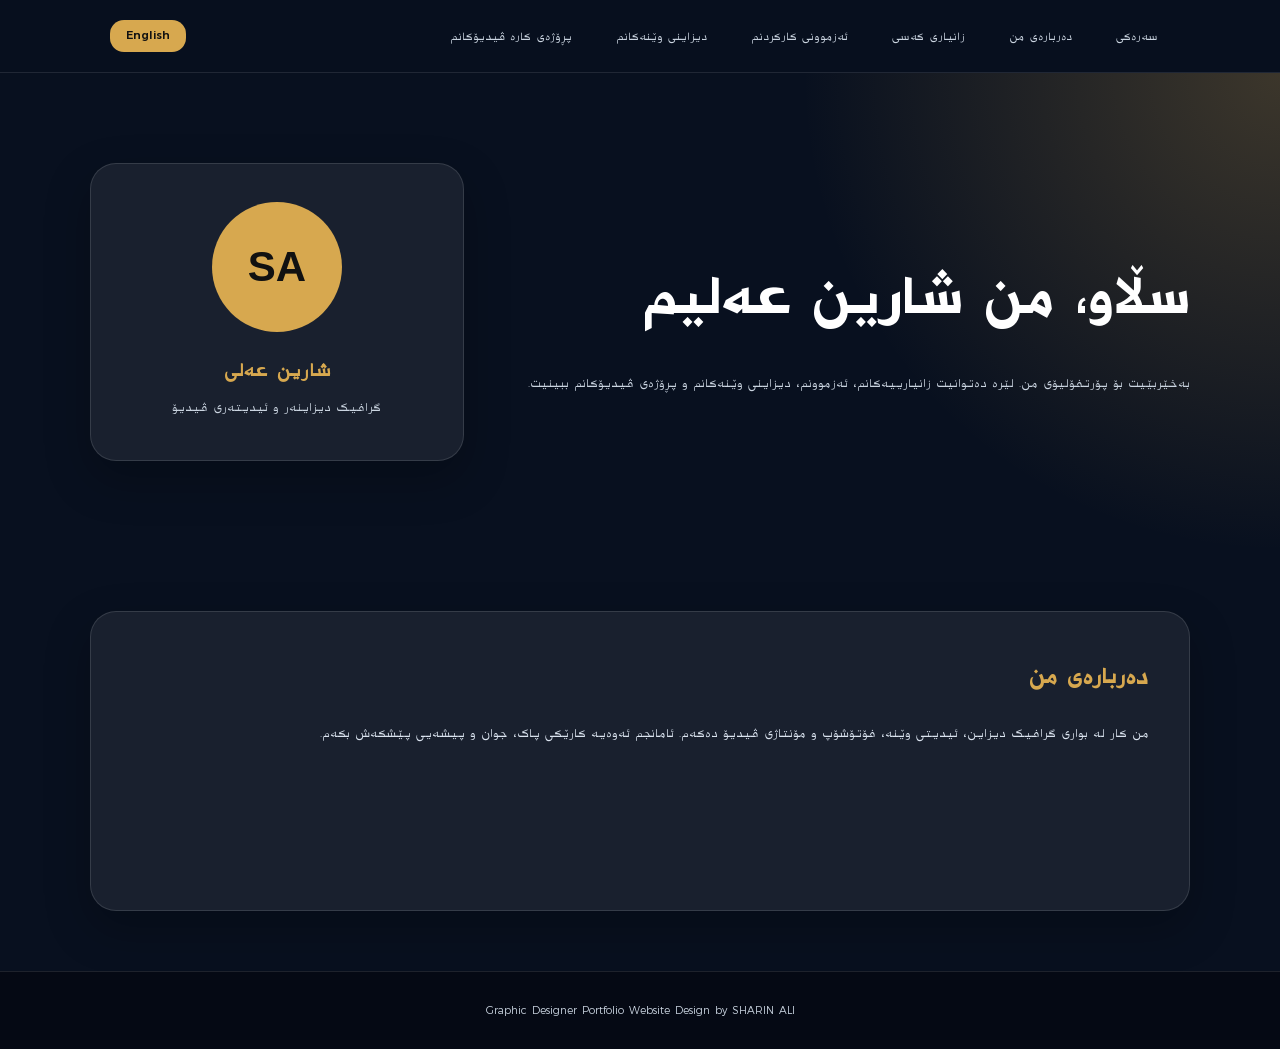
<file: index.html>
<!DOCTYPE html>
<html lang="ku" dir="rtl">
<head>
  <meta charset="UTF-8" />
  <meta name="viewport" content="width=device-width, initial-scale=1.0" />
  <title>SHARIN ALI | Portfolio</title>
  <meta name="description" content="Portfolio website for SHARIN ALI, Graphic Designer and Video Editor." />
  <link rel="stylesheet" href="style.css" />
</head>
<body>
  <!-- هێدەر -->
  <header class="site-header">
    <div class="container header-inner">
      <div class="header-left">
        <button class="menu-toggle" id="menuToggle" aria-label="Menu">
          <span></span>
          <span></span>
          <span></span>
        </button>
        <nav class="nav" id="mainNav">
          <a href="#home" id="navHome">سەرەکی</a>
          <a href="#about" id="navAbout">دەربارەی من</a>
          <a href="#personal" id="navPersonal">زانیاری کەسی</a>
          <a href="#experience" id="navExperience">ئەزموون</a>
          <a href="#photos" id="navPhotos">گالێری</a>
          <a href="#videos" id="navVideos">ڤیدیۆکان</a>
        </nav>
      </div>
      <button class="lang-btn" id="langBtn" type="button">English</button>
    </div>
  </header>

  <main>
    <section class="hero" id="home">
      <div class="container hero-inner">
        <div class="hero-text">
          <h1 id="heroTitle">سڵاو، من شارین عەلیم</h1>
          <p id="heroDescription">بەخێربێیت بۆ پۆرتفۆلیۆی من. لێرە دەتوانیت زانیارییەکانم، ئەزموونم، دیزاینی وێنەکانم و پڕۆژەی ڤیدیۆکانم ببینیت.</p>
        </div>
        <div class="hero-card">
          <div class="avatar">SA</div>
          <h2 id="cardName">شارین عەلی</h2>
          <p id="cardJob">گرافیک دیزاینەر و ئیدیتەری ڤیدیۆ</p>
        </div>
      </div>
    </section>

    <!-- ناوەڕۆک - تەنها پانێلەکان، دوگمەکان لابراون -->
    <section class="content-section" id="about">
      <div class="container">
        <div class="content-panel" id="contentPanel"></div>
      </div>
    </section>
  </main>

  <footer class="footer" id="footerText">Graphic Designer Portfolio Website Design by SHARIN ALI</footer>

  <div class="lightbox" id="lightbox">
    <button id="closeLightbox" type="button">×</button>
    <img id="lightboxImg" alt="Preview" />
  </div>

  <script src="script.js"></script>
</body>
</html>
</file>
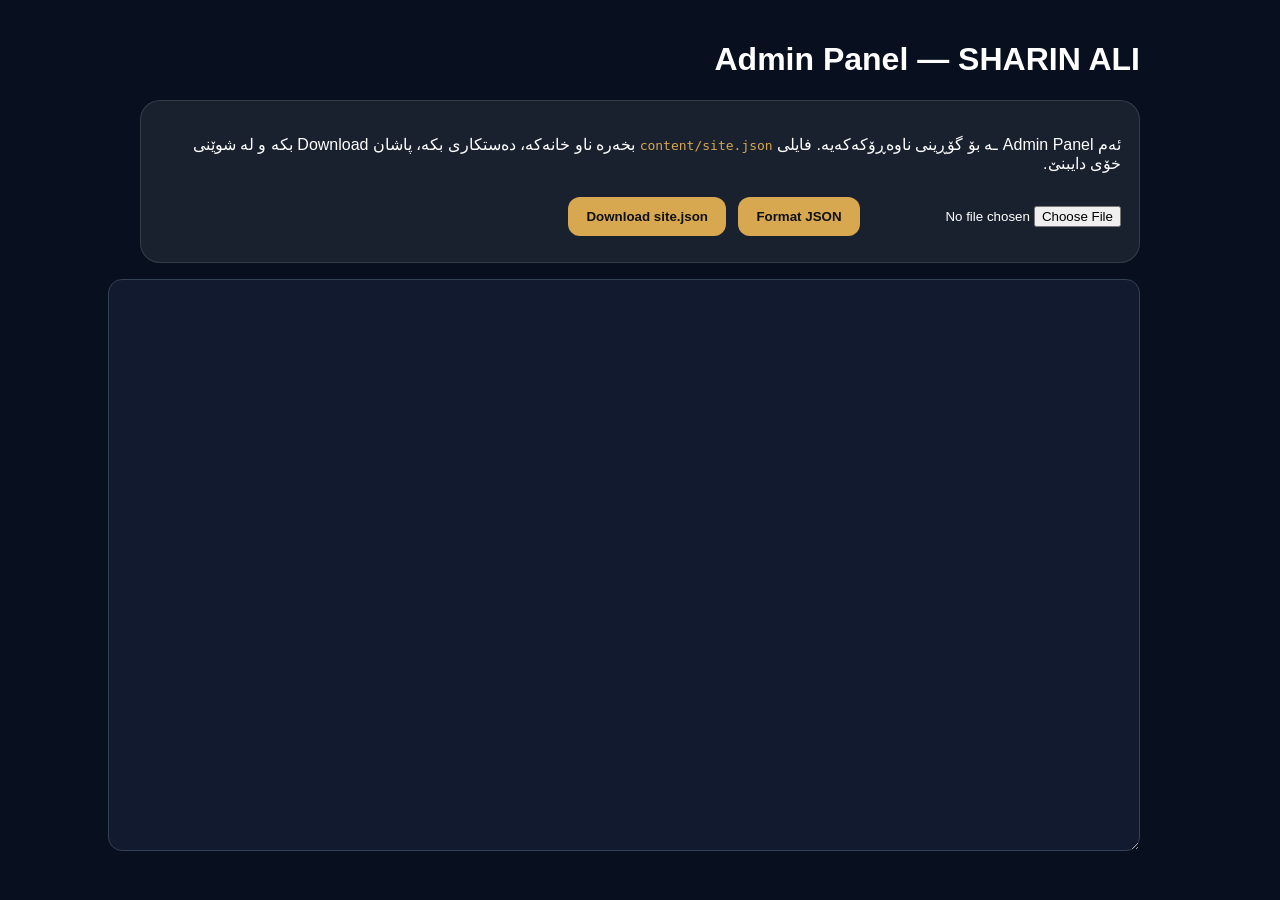
<file: admin/index.html>
<!DOCTYPE html>
<html lang="ku" dir="rtl">
<head>
  <meta charset="UTF-8">
  <meta name="viewport" content="width=device-width, initial-scale=1.0">
  <title>Admin Panel | SHARIN ALI</title>
  <style>
    body{font-family:Arial,sans-serif;background:#08101f;color:#fff;margin:0;padding:20px}
    .wrap{max-width:1000px;margin:auto}
    textarea{width:100%;min-height:540px;border-radius:14px;padding:15px;background:#111a2e;color:#fff;border:1px solid #334155;font-family:monospace;direction:ltr}
    button{border:0;border-radius:12px;background:#d7a84f;color:#111;padding:12px 18px;font-weight:700;cursor:pointer;margin:8px 4px}
    .box{background:rgba(255,255,255,.07);border:1px solid rgba(255,255,255,.12);border-radius:20px;padding:18px;margin-bottom:16px}
    code{color:#d7a84f}
  </style>
</head>
<body>
  <div class="wrap">
    <h1>Admin Panel — SHARIN ALI</h1>
    <div class="box">
      <p>ئەم Admin Panel ـە بۆ گۆڕینی ناوەڕۆکەکەیە. فایلی <code>content/site.json</code> بخەرە ناو خانەکە، دەستکاری بکە، پاشان Download بکە و لە شوێنی خۆی دایبنێ.</p>
      <input type="file" id="fileInput" accept="application/json">
      <button id="formatBtn">Format JSON</button>
      <button id="downloadBtn">Download site.json</button>
    </div>
    <textarea id="jsonEditor" spellcheck="false"></textarea>
  </div>
  <script>
    const editor=document.getElementById('jsonEditor');
    document.getElementById('fileInput').addEventListener('change',e=>{const f=e.target.files[0];if(!f)return;const r=new FileReader();r.onload=()=>editor.value=r.result;r.readAsText(f)});
    document.getElementById('formatBtn').onclick=()=>{try{editor.value=JSON.stringify(JSON.parse(editor.value),null,2)}catch(e){alert('JSON هەڵەیە: '+e.message)}};
    document.getElementById('downloadBtn').onclick=()=>{try{JSON.parse(editor.value);const blob=new Blob([editor.value],{type:'application/json'});const a=document.createElement('a');a.href=URL.createObjectURL(blob);a.download='site.json';a.click();URL.revokeObjectURL(a.href)}catch(e){alert('JSON هەڵەیە: '+e.message)}};
  </script>
</body>
</html>
</file>
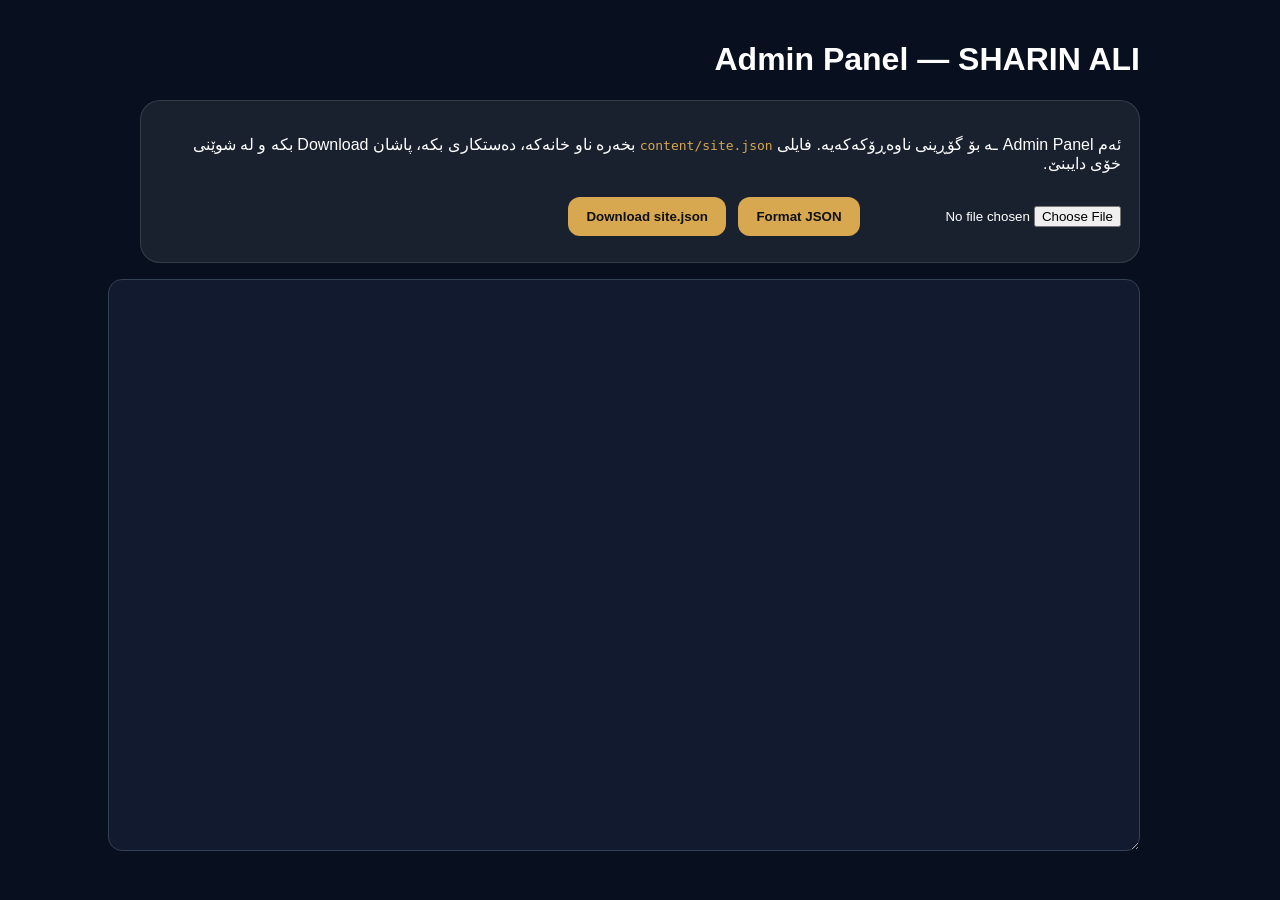
<file: admin/inded.html>
<!DOCTYPE html>
<html lang="ku" dir="rtl">
<head>
  <meta charset="UTF-8">
  <meta name="viewport" content="width=device-width, initial-scale=1.0">
  <title>Admin Panel | SHARIN ALI</title>
  <style>
    body{font-family:Arial,sans-serif;background:#08101f;color:#fff;margin:0;padding:20px} .wrap{max-width:1000px;margin:auto} textarea{width:100%;min-height:540px;border-radius:14px;padding:15px;background:#111a2e;color:#fff;border:1px solid #334155;font-family:monospace;direction:ltr} button{border:0;border-radius:12px;background:#d7a84f;color:#111;padding:12px 18px;font-weight:700;cursor:pointer;margin:8px 4px} .box{background:rgba(255,255,255,.07);border:1px solid rgba(255,255,255,.12);border-radius:20px;padding:18px;margin-bottom:16px} code{color:#d7a84f}
  </style>
</head>
<body>
  <div class="wrap">
    <h1>Admin Panel — SHARIN ALI</h1>
    <div class="box">
      <p>ئەم Admin Panel ـە بۆ گۆڕینی ناوەڕۆکەکەیە. فایلی <code>content/site.json</code> بخەرە ناو خانەکە، دەستکاری بکە، پاشان Download بکە و لە شوێنی خۆی دایبنێ.</p>
      <input type="file" id="fileInput" accept="application/json">
      <button id="formatBtn">Format JSON</button>
      <button id="downloadBtn">Download site.json</button>
    </div>
    <textarea id="jsonEditor" spellcheck="false"></textarea>
  </div>
  <script>
    const editor=document.getElementById('jsonEditor');
    document.getElementById('fileInput').addEventListener('change',e=>{const f=e.target.files[0];if(!f)return;const r=new FileReader();r.onload=()=>editor.value=r.result;r.readAsText(f)});
    document.getElementById('formatBtn').onclick=()=>{try{editor.value=JSON.stringify(JSON.parse(editor.value),null,2)}catch(e){alert('JSON هەڵەیە: '+e.message)}};
    document.getElementById('downloadBtn').onclick=()=>{try{JSON.parse(editor.value);const blob=new Blob([editor.value],{type:'application/json'});const a=document.createElement('a');a.href=URL.createObjectURL(blob);a.download='site.json';a.click();URL.revokeObjectURL(a.href)}catch(e){alert('JSON هەڵەیە: '+e.message)}};
  </script>
</body>
</html>
</file>
<file: style.css>
@font-face{font-family:K24Bold;src:url("fonts/K24KurdishBold-Bold.ttf")}@font-face{font-family:K24Light;src:url("fonts/K24KurdishLight-Light.ttf")}*{box-sizing:border-box;margin:0;padding:0}html{scroll-behavior:smooth}body{font-family:K24Light,Arial,sans-serif;background:#08101f;color:#fff;line-height:1.8}body[dir=ltr]{font-family:Arial,sans-serif}.container{width:min(1100px,92%);margin:auto}a{text-decoration:none;color:inherit}

/* هێدەر */
.site-header{position:sticky;top:0;z-index:10;background:rgba(8,16,31,.95);backdrop-filter:blur(14px);border-bottom:1px solid rgba(255,255,255,.1)}
.header-inner{height:72px;display:flex;align-items:center;justify-content:space-between;gap:14px;padding:0 20px}
.header-left{display:flex;align-items:center;gap:20px;flex:1}

/* دوگمەی هەمبەرگەر (3 خەت) */
.menu-toggle{display:none;flex-direction:column;gap:5px;background:transparent;border:0;cursor:pointer;padding:6px}
.menu-toggle span{display:block;width:28px;height:3px;background:#d7a84f;border-radius:3px;transition:all .3s}
.menu-toggle.active span:nth-child(1){transform:rotate(45deg) translate(5px,5px)}
.menu-toggle.active span:nth-child(2){opacity:0}
.menu-toggle.active span:nth-child(3){transform:rotate(-45deg) translate(5px,-5px)}

/* ناوبەری مێنیو */
.nav{display:flex;gap:20px;flex-wrap:wrap}
.nav a{color:#cbd5e1;font-size:15px;padding:8px 12px;border-radius:8px;transition:all .3s;font-family:K24Light,Arial,sans-serif}
.nav a:hover{color:#d7a84f;background:rgba(215,168,79,.1)}
.nav a.active{color:#d7a84f;background:rgba(215,168,79,.15)}

.lang-btn{border:0;border-radius:14px;background:#d7a84f;color:#111;font-family:K24Bold,Arial,sans-serif;cursor:pointer;padding:8px 16px;font-size:14px;transition:all .3s;white-space:nowrap}
.lang-btn:hover{background:#c4973a;transform:scale(1.02)}

/* هیرۆ */
.hero{padding:90px 0;background:radial-gradient(circle at top right,rgba(215,168,79,.25),transparent 35%),#08101f}
.hero-inner{display:grid;grid-template-columns:1.3fr .7fr;gap:32px;align-items:center}
.hero h1{font-family:K24Bold,Arial,sans-serif;font-size:clamp(34px,6vw,68px);margin:10px 0}
.hero p{color:#cbd5e1}
.hero-card{background:rgba(255,255,255,.07);border:1px solid rgba(255,255,255,.12);border-radius:26px;box-shadow:0 18px 45px rgba(0,0,0,.25);text-align:center;padding:38px}
.avatar{width:130px;height:130px;margin:0 auto 18px;border-radius:50%;display:grid;place-items:center;background:#d7a84f;color:#111;font-family:Arial,sans-serif;font-size:42px;font-weight:700}
.hero-card h2{color:#d7a84f}

/* ناوەڕۆک - تەنها پانێل */
.content-section{padding:60px 0}
.content-panel{background:rgba(255,255,255,.07);border:1px solid rgba(255,255,255,.12);border-radius:26px;box-shadow:0 18px 45px rgba(0,0,0,.25);padding:40px;min-height:300px}
.content-panel h2{font-family:K24Bold,Arial,sans-serif;color:#d7a84f;margin-bottom:16px;font-size:28px}
.content-panel p{white-space:pre-line;color:#dbe4f0;line-height:1.9;font-size:16px}

/* گالێری */
.gallery{display:grid;grid-template-columns:repeat(3,1fr);gap:20px;margin-top:20px}
.gallery-item{background:rgba(255,255,255,.06);border-radius:18px;overflow:hidden;cursor:pointer;transition:transform .3s}
.gallery-item:hover{transform:scale(1.03)}
.gallery-item img{width:100%;height:220px;object-fit:cover;background:#172033}
.gallery-item span{display:block;padding:12px;text-align:center;color:#cbd5e1}

/* ڤیدیۆ */
.video-list{display:grid;gap:12px;margin-top:20px}
.video-list a{padding:14px 18px;border-radius:14px;background:rgba(255,255,255,.08);border:1px solid rgba(255,255,255,.1);transition:all .3s;color:#cbd5e1}
.video-list a:hover{background:rgba(215,168,79,.15);border-color:#d7a84f;color:#d7a84f}

/* فووتەر */
.footer{text-align:center;padding:24px 14px;background:#050914;color:#cbd5e1;border-top:1px solid rgba(255,255,255,.1)}

/* لایت بۆکس */
.lightbox{position:fixed;inset:0;background:rgba(0,0,0,.85);display:none;align-items:center;justify-content:center;z-index:99;padding:20px}
.lightbox.active{display:flex}
.lightbox img{max-width:92%;max-height:85vh;border-radius:16px}
.lightbox button{position:absolute;top:18px;right:22px;width:44px;height:44px;border:0;border-radius:50%;font-size:32px;cursor:pointer;background:rgba(255,255,255,.2);color:#fff;transition:all .3s}
.lightbox button:hover{background:rgba(255,255,255,.4)}

/* مۆبایل */
@media(max-width:768px){
  .menu-toggle{display:flex}
  .nav{display:none;position:absolute;top:72px;left:0;right:0;background:rgba(8,16,31,.98);flex-direction:column;padding:20px;gap:8px;border-bottom:1px solid rgba(255,255,255,.1);backdrop-filter:blur(14px)}
  .nav.open{display:flex}
  .nav a{padding:14px 18px;font-size:16px;border-radius:10px}
  .hero-inner{grid-template-columns:1fr;text-align:center}
  .gallery{grid-template-columns:1fr}
  .hero{padding:60px 0}
  .header-inner{height:64px;padding:0 16px}
  .hero-card{padding:24px}
  .avatar{width:100px;height:100px;font-size:32px}
  .content-panel{padding:20px}
  .header-left{gap:12px}
  .content-panel h2{font-size:22px}
}

/* تابلێت */
@media(min-width:769px)and(max-width:1024px){
  .nav{display:flex;gap:14px}
  .nav a{font-size:14px;padding:6px 10px}
  .gallery{grid-template-columns:repeat(2,1fr)}
}

/* دێسکتۆپ */
@media(min-width:1025px){
  .nav{display:flex}
  .menu-toggle{display:none}
}
</file>
